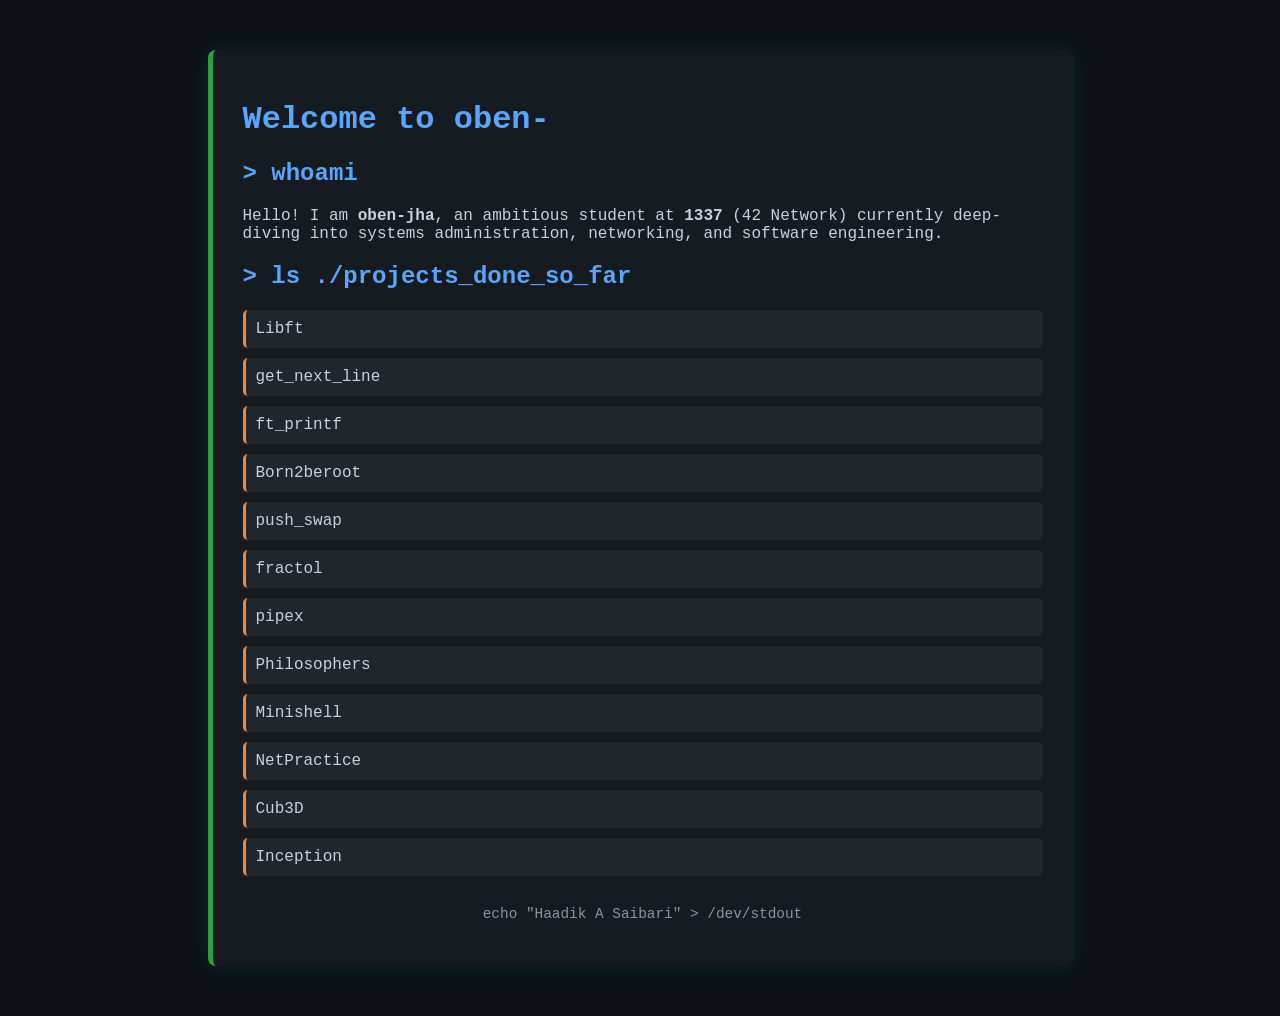
<file: srcs/requirements/website/tools/index.html>
<!DOCTYPE html>
<html lang="en">
<head>
    <meta charset="UTF-8">
    <meta name="viewport" content="width=device-width, initial-scale=1.0">
    <title>oben-jha | 1337 Portfolio</title>
    <link rel="stylesheet" href="./style.css">
</head>
<body>
    <div class="container">
        <header>
            <h1 id="typing-text"></h1>
        </header>
        <section class="about">
            <h2>> whoami</h2>
            <p>Hello! I am <strong>oben-jha</strong>, an ambitious student at <strong>1337</strong> (42 Network) currently deep-diving into systems administration, networking, and software engineering.</p>
        </section>
        <section class="projects">
            <h2>> ls ./projects_done_so_far</h2>
            <ul id="project-list">
                <li>Libft</li>
                <li>get_next_line</li>
                <li>ft_printf</li>
                <li>Born2beroot</li>
                <li>push_swap</li>
                <li>fractol</li>
                <li>pipex</li>
                <li>Philosophers</li>
                <li>Minishell</li>
                <li>NetPractice</li>
                <li>Cub3D</li>
                <li>Inception</li>
            </ul>
        </section>
        <footer>
            <p>echo "Haadik A Saibari" > /dev/stdout</p>
        </footer>
    </div>
    <script src="./script.js"></script>
</body>
</html>
</file>
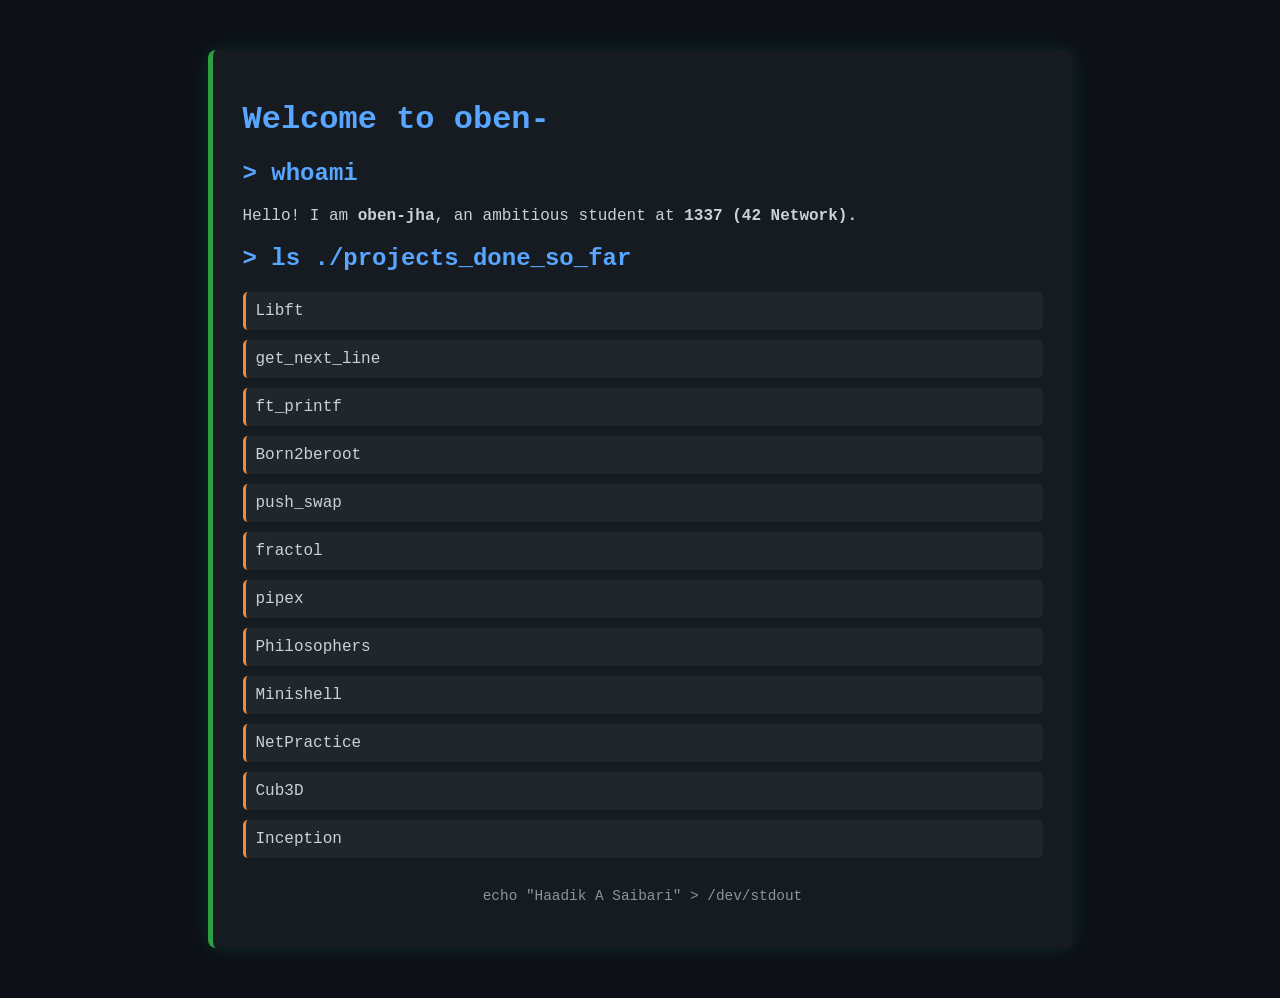
<file: srcs/requirements/bonus/website/tools/index.html>
<!DOCTYPE html>
<html lang="en">
<head>
    <meta charset="UTF-8">
    <meta name="viewport" content="width=device-width, initial-scale=1.0">
    <title>oben-jha | 1337 Portfolio</title>
    <link rel="stylesheet" href="./style.css">
</head>
<body>
    <div class="container">
        <header>
            <h1 id="typing-text"></h1>
        </header>
        <section class="about">
            <h2>> whoami</h2>
            <p>Hello! I am <strong>oben-jha</strong>, an ambitious student at <strong>1337 (42 Network).</strong></p>
        </section>
        <section class="projects">
            <h2>> ls ./projects_done_so_far</h2>
            <ul id="project-list">
                <li>Libft</li>
                <li>get_next_line</li>
                <li>ft_printf</li>
                <li>Born2beroot</li>
                <li>push_swap</li>
                <li>fractol</li>
                <li>pipex</li>
                <li>Philosophers</li>
                <li>Minishell</li>
                <li>NetPractice</li>
                <li>Cub3D</li>
                <li>Inception</li>
            </ul>
        </section>
        <footer>
            <p>echo "Haadik A Saibari" > /dev/stdout</p>
        </footer>
    </div>
    <script src="./script.js"></script>
</body>
</html>
</file>
<file: srcs/requirements/website/tools/style.css>
body {
    background-color: #0d1117;
    color: #c9d1d9;
    font-family: 'Courier New', Courier, monospace;
    margin: 0;
    padding: 0;
}
.container {
    max-width: 800px;
    margin: 50px auto;
    padding: 30px;
    background-color: #161b22;
    border-radius: 8px;
    box-shadow: 0 0 20px rgba(0, 255, 136, 0.1);
    border-left: 5px solid #2ea043;
}
h1, h2 {
    color: #58a6ff;
}
ul {
    list-style-type: none;
    padding: 0;
}
li {
    margin: 10px 0;
    padding: 10px;
    background: #21262d;
    border-radius: 5px;
    border-left: 3px solid #f0883e;
    transition: transform 0.2s ease, background 0.2s;
}
li:hover {
    transform: translateX(10px);
    background: #30363d;
    color: #2ea043;
    cursor: pointer;
}
footer {
    margin-top: 30px;
    text-align: center;
    font-size: 0.9em;
    color: #8b949e;
}
</file>
<file: srcs/requirements/bonus/website/tools/style.css>
body {
    background-color: #0d1117;
    color: #c9d1d9;
    font-family: 'Courier New', Courier, monospace;
    margin: 0;
    padding: 0;
}
.container {
    max-width: 800px;
    margin: 50px auto;
    padding: 30px;
    background-color: #161b22;
    border-radius: 8px;
    box-shadow: 0 0 20px rgba(0, 255, 136, 0.1);
    border-left: 5px solid #2ea043;
}
h1, h2 {
    color: #58a6ff;
}
ul {
    list-style-type: none;
    padding: 0;
}
li {
    margin: 10px 0;
    padding: 10px;
    background: #21262d;
    border-radius: 5px;
    border-left: 3px solid #f0883e;
    transition: transform 0.2s ease, background 0.2s;
}
li:hover {
    transform: translateX(10px);
    background: #30363d;
    color: #2ea043;
    cursor: pointer;
}
footer {
    margin-top: 30px;
    text-align: center;
    font-size: 0.9em;
    color: #8b949e;
}
</file>
